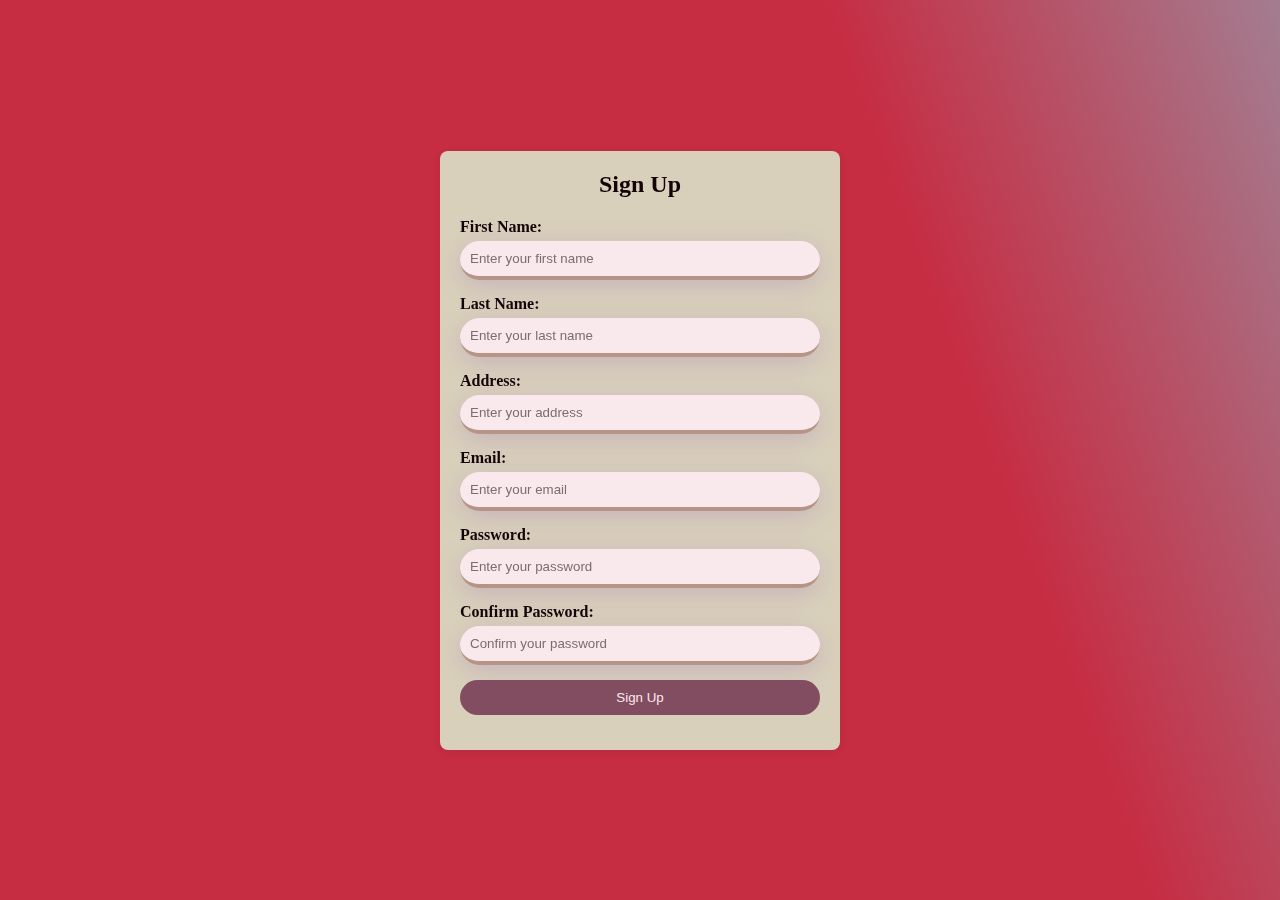
<file: form.html>
<!DOCTYPE html>
<html lang="en">
<head>
  <meta charset="UTF-8">
  <meta name="viewport" content="width=device-width, initial-scale=1.0">
  <title>Sign Up Form</title>
  <link rel="stylesheet" href="form.css">
</head>
<body>
  
  <div class="form-container">
    <h2>Sign Up</h2>

    <form id="signupForm" onsubmit="return validateForm()">

      <div class="form-group">
        <label for="firstname">First Name:</label>
        <input type="text" id="firstname" name="firstname" placeholder="Enter your first name" required>
        <span id="firstnameError" class="error"></span>
      </div>

      <div class="form-group">
        <label for="lastname">Last Name:</label>
        <input type="text" id="lastname" name="lastname" placeholder="Enter your last name" required>
        <span id="lastnameError" class="error"></span>
      </div>

      <div class="form-group">
        <label for="address">Address:</label>
        <input type="text" id="address" name="address" placeholder="Enter your address " required>
        <span id="adressError" class="error"></span>
      </div>

      <div class="form-group">
        <label for="email">Email:</label>
        <input type="email" id="email" name="email" placeholder="Enter your email" required>
        <span id="emailError" class="error"></span>
      </div>

      <div class="form-group">
        <label for="password">Password:</label>
        <input type="password" id="password" name="password" placeholder="Enter your password" required>
        <span id="passwordError" class="error"></span>
      </div>

      <div class="form-group">
        <label for="confirmPassword">Confirm Password:</label>
        <input type="password" id="confirmPassword" name="confirmPassword" placeholder="Confirm your password" required>
        <span id="confirmPasswordError" class="error"></span>
      </div>

      <div class="form-group">
        <button type="submit">Sign Up</button>
      </div>
    </form>
  </div>

  <script src="form.js"></script>
</body>
</html>
</file>
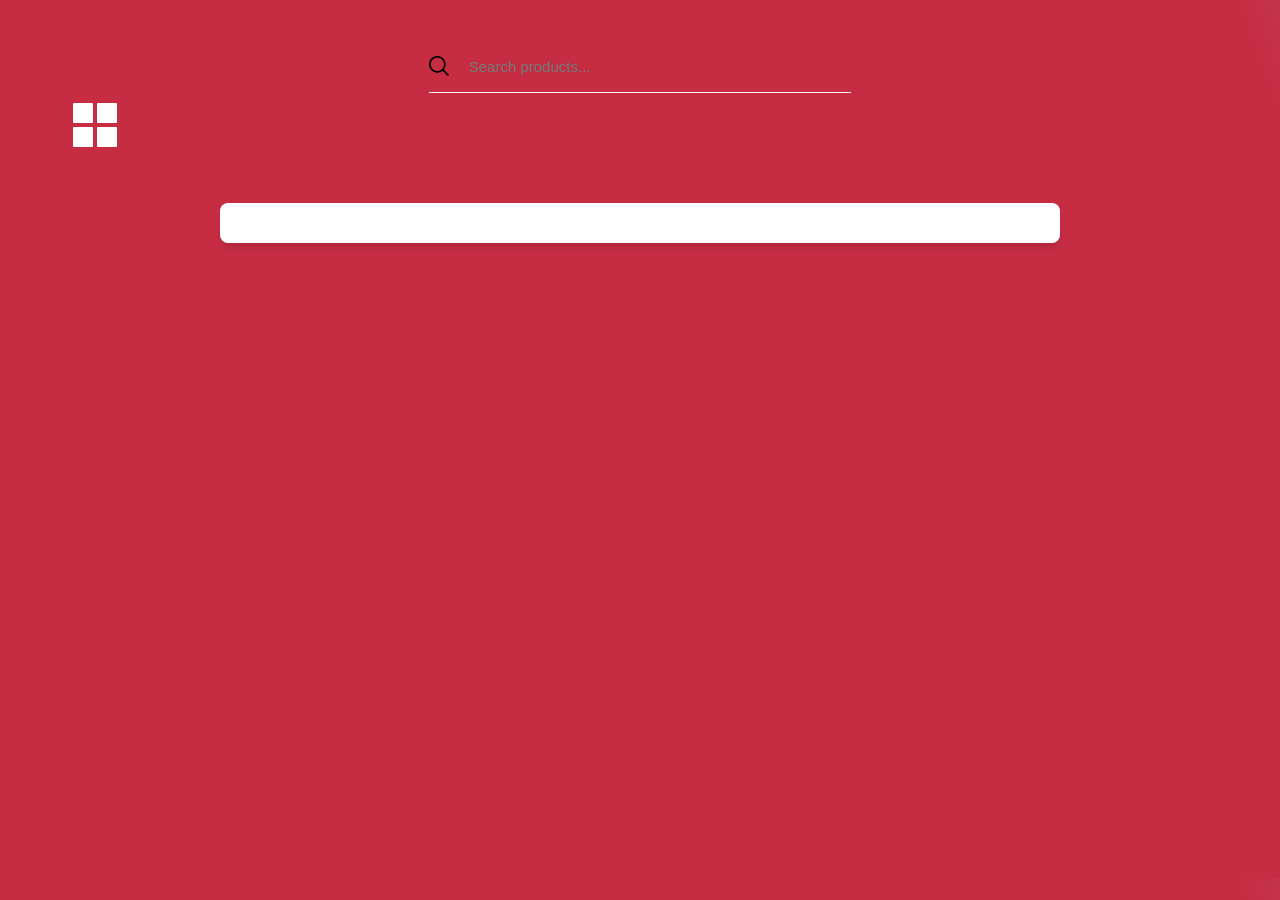
<file: items.html>
<!DOCTYPE html>
<html lang="en">
<head>
    <meta charset="UTF-8">
    <meta name="viewport" content="width=device-width, initial-scale=1.0">
    <title>Document</title>
<link rel="stylesheet" href="item.css">
</head>
<body>

    

    


    <div id="serch">
        <input type="text" id="search-input" placeholder="Search products...">
    </div>
    <div id="bigDiv" onclick="goToPage()">
        <div class="smalDivs" style="transform-origin: 100% 100%;"></div>
        <div class="smalDivs" style="transform-origin: 0% 100%;"></div>
        <div class="smalDivs" style="transform-origin: 100% 0%;"></div>
        <div class="smalDivs" style="transform-origin: 0% 0%;"></div>
    </div>
    <div id="product-details">
    </div>
    </div>
   
    <script src="item.js"></script>
</body>
</html>
</file>
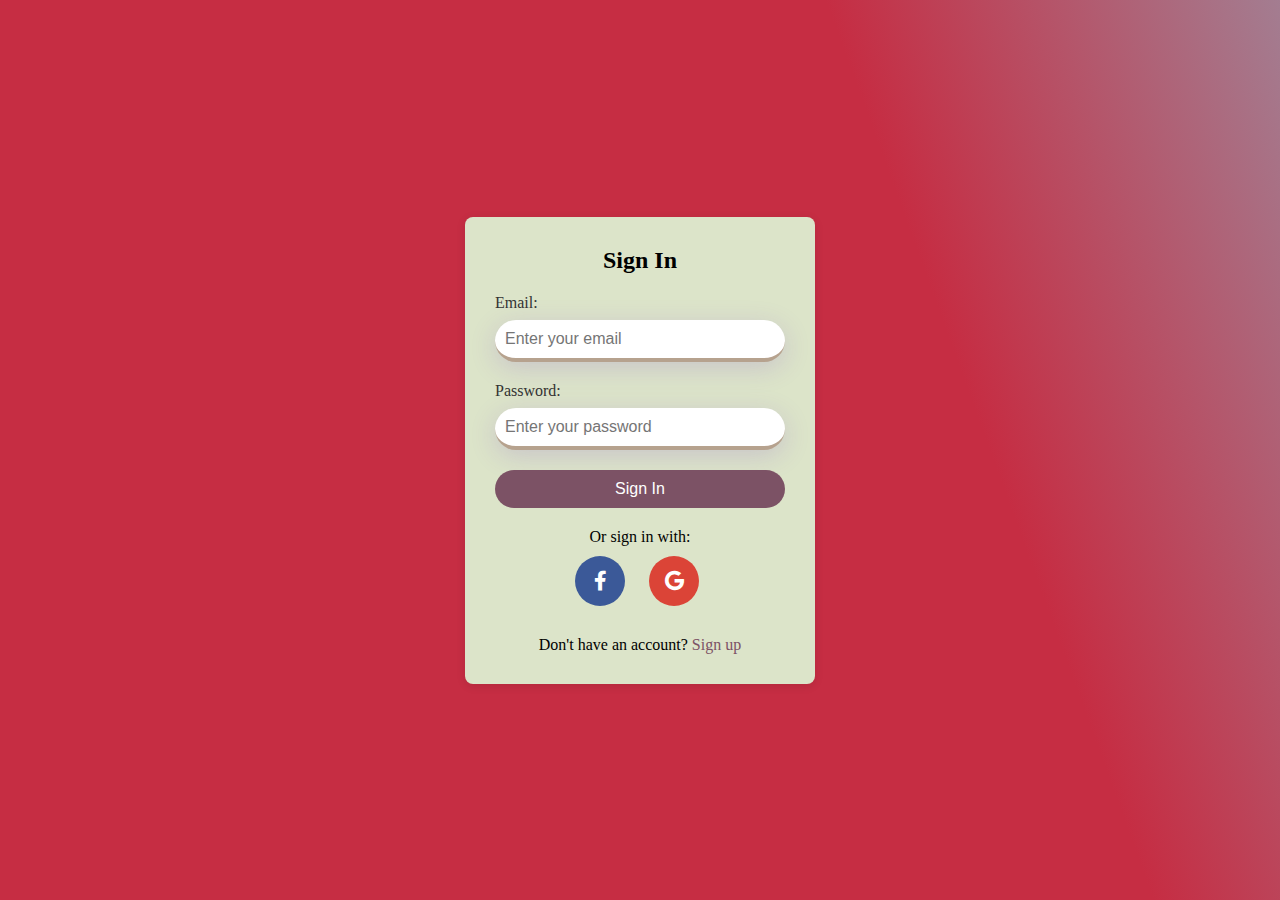
<file: sign_in.html>
<!DOCTYPE html>
<html lang="en">
<head>
    <meta charset="UTF-8">
    <meta name="viewport" content="width=device-width, initial-scale=1.0">
    <title>Sign In</title>
    <link href="https://cdnjs.cloudflare.com/ajax/libs/font-awesome/5.15.4/css/all.min.css" rel="stylesheet">
    <link rel="stylesheet" href="sign_in.css">
</head>
<body>

    <div class="form-container">
        <h2>Sign In</h2>
        <form id="sign-in-form">
            <div class="input-group">
                <label for="email">Email:</label>
                <input type="email" id="email" name="email" required placeholder="Enter your email">
                <span id="email-error" class="error-message"></span>
            </div>
            <div class="input-group">
                <label for="password">Password:</label>
                <input type="password" id="password" name="password" required placeholder="Enter your password">
                <span id="password-error" class="error-message"></span>
            </div>
            <button type="submit" id="submit-btn">Sign In</button>
        </form>

        <p>Or sign in with:</p>
        <div class="social-login">
          
            <a href="https://www.facebook.com" target="_blank" class="social-btn facebook-btn">
                <i class="fab fa-facebook-f"></i> 
            </a>
            <a href="https://accounts.google.com" target="_blank" class="social-btn google-btn">
                <i class="fab fa-google"></i> 
            </a>
        </div>

        <p>Don't have an account? <a href="form.html" target="_self">Sign up</a></p>
    </div>

    </div>


    <script src="sign_in.js"></script>
</body>
</html>
</file>
<file: form.css>
* {
    margin: 0;
    padding: 0;
    box-sizing: border-box;
  }
  

  body {
    font-family: Arial, sans-serif;
    background-color: #F5F5DC;
    display: flex;
    justify-content: center;
    align-items: center;
    height: 100vh;
    margin: 0;
    padding: 0;
    font-family: Arial, sans-serif;

    background: linear-gradient(250deg,
            #c62d43,
            #c62d43,
            #c62d43,
            #7c5265,
            #9897aa,
            #c62d43,
            #c62d43,
            #c62d43,
            #c62d43);
    animation: gradient 15s ease infinite;
    background-size: 300% 300%;
    font-family: 'MyWebFont';
    
   
  }
  
  @keyframes gradient {
    0% {
        background-position: 0% 50%;
    }

    25% {
        background-position: 50% 50%;
    }

    50% {
        background-position: 100% 50%;
    }

    75% {
        background-position: 50% 50%;
    }

    100% {
        background-position: 0% 50%;
    }
}

  .form-container {
    background-color: #DCE4C9;
    padding: 20px;
    border-radius: 8px;
    box-shadow: 0 2px 10px rgba(0, 0, 0, 0.1);
    width: 400px;
    max-width: 100%;
    opacity: 0.9;
  }
  
  h2 {
    text-align: center;
    margin-bottom: 20px;
  }
  
  .form-group {
    margin-bottom: 15px;
  }
  
  label {
    font-weight: bold;
    display: block;
    margin-bottom: 5px;
  }
  
  input[type="text"],
  input[type="email"],
  input[type="password"] {
    width: 100%;
    padding: 10px;
    /* border: 1px solid #ccc;
    border-radius: 4px; */
    border-style: solid;
    border-width: 0px 0px 4px;
    border-color: #B6A28E;
    border-radius: 30px;
    box-shadow: 0px 6px 27px 0px rgba(127, 68, 201, 0.2);
    /* border-radius: 4px; */
    
  }
  
  button {
    width: 100%;
    padding: 10px;
    background-color: #7c5265;
    color: white;
   border: none;
   border-radius: 30px;
    cursor: pointer;
  }
  
  button:hover {
    background-color: #ffffff;
    color:black;
  }
  
  .error {
    color: red;
    font-size: 12px;
  }
  
  input:focus {
    border-color: #7c5265;
  }
</file>
<file: item.css>
body {
    background: linear-gradient(250deg,
    #c62d43,
    #c62d43,
    #c62d43,
    #7c5265,
    #9897aa,
    #c62d43,
    #c62d43,
    #c62d43,
    #c62d43);
animation: gradient 15s ease infinite;
background-size: 300% 300%;
font-family: "Helvetica";
margin: 0;
padding: 0;
text-align: center;
}
@keyframes gradient {
0% {
background-position: 0% 50%;
}

25% {
background-position: 50% 50%;
}

50% {
background-position: 100% 50%;
}

75% {
background-position: 50% 50%;
}

100% {
background-position: 0% 50%;
}
}

h1 {
color: #555;
margin-bottom: 20px;
}

/* Container for product details */
#product-details {
max-width: 800px;
margin: 50px auto;
background: #fff;
box-shadow: 0 4px 6px rgba(0, 0, 0, 0.1);
border-radius: 8px;
overflow: hidden;
padding: 20px;
}

/* Product details styling */
.product-details h2 {
font-size: 2em;
margin-bottom: 10px;
color: #007BFF;
}

.product-details p {
font-size: 1em;
margin: 10px 0;
line-height: 1.5;
}

#product-details img {
display: block;
max-width: 100%;
height: auto;
margin: 20px 0;
border-radius: 8px;
animation: slideInFromTop 5s ease-in-out;
}
@keyframes slideInFromTop {
from {
transform: translateY(-100%);
opacity: 0;
}
to {
transform: translateY(0);
opacity: 1;
}
}
#product-details img:hover {
width: 200px;

box-shadow: 0 12px 20px rgba(0, 0, 0, 0.3), 0 4px 6px rgba(0, 0, 0, 0.15);
border-radius: 12px;
}
#search-input {
    margin-top: 40px;
    width: 380px;
    height: 50px;
    background-color: transparent;
    border: none;
    border-bottom: 1px solid white;
    font-size: large;
    background-image: url('pro/search.png');
    background-size: 20px 20px;
    background-repeat: no-repeat;
    background-position: left center;
    padding-left: 40px;
    color: white;
    font-size: 15px;
    font-weight: 100;
    }
    
    #search-input:focus {
    border-bottom: 1px solid white; 
    outline: none; 
    }

/* Responsive styles */
@media (max-width: 768px) {
#product-details {
padding: 15px;
}

.product-details h2 {
font-size: 1.5em;
}

.product-details p {
font-size: 0.9em;
}
}


.serch{
display: flex;
justify-content: center;
align-items: center;
height: 100vh;
}
#search-input {
margin-top: 40px;
width: 380px;
height: 50px;
background-color: transparent;
border: none;
border-bottom: 1px solid white;
font-size: large;
background-image: url('pro/search.png');
background-size: 20px 20px;
background-repeat: no-repeat;
background-position: left center;
padding-left: 40px;
color: white;
font-size: 15px;
font-weight: 100;
}

#search-input:focus {
border-bottom: 1px solid white; 
outline: none; 
}

.smalDivs {
position: relative;
display: inline-block;
width: 20px;
height: 20px;
border-radius: 1px;
background-color: white;

}


#bigDiv {
width: 50px;
height: 50px;
margin-top: 10px;
margin-left: 70px;
}

#bigDiv:hover .smalDivs {
animation: rotateAroundCorner 1.5s infinite;
}



@keyframes rotateAroundCorner {
from {
transform: rotate(0deg);
}

to {
transform: rotate(360deg);
}
}
</file>
<file: sign_in.css>
* {
    margin: 0;
    padding: 0;
    box-sizing: border-box;
}

body {
    font-family: Arial, sans-serif;
    background-color: #f0f0f0;
    display: flex;
    justify-content: center;
    align-items: center;
    height: 100vh;
    margin: 0;
    padding: 0;
    font-family: Arial, sans-serif;

    background: linear-gradient(250deg,
            #c62d43,
            #c62d43,
            #c62d43,
            #7c5265,
            #9897aa,
            #c62d43,
            #c62d43,
            #c62d43,
            #c62d43);
    animation: gradient 15s ease infinite;
    background-size: 300% 300%;
    font-family: 'MyWebFont';
}

@keyframes gradient {
    0% {
        background-position: 0% 50%;
    }

    25% {
        background-position: 50% 50%;
    }

    50% {
        background-position: 100% 50%;
    }

    75% {
        background-position: 50% 50%;
    }

    100% {
        background-position: 0% 50%;
    }
}

.form-container {
    background-color: #DCE4C9;
    padding: 30px;
    border-radius: 8px;
    box-shadow: 0 2px 10px rgba(0, 0, 0, 0.1);
    width: 350px;
}

h2 {
    text-align: center;
    margin-bottom: 20px;
}

.input-group {
    margin-bottom: 20px;
    border-color: #B6A28E;
    border-radius: 30px;
}

label {
    display: block;
    margin-bottom: 8px;
    color: #333;
}

input {
    width: 100%;
    padding: 10px;
    border: 1px solid #B6A28E;
    border-radius: 30px;
    font-size: 16px;
    border-width: 0px 0px 4px;
    box-shadow: 0px 6px 27px 0px rgba(127, 68, 201, 0.2);
}

button {
    width: 100%;
    padding: 10px;
    color: white;
    font-size: 16px;
    background-color: #7c5265;
   border: none;
   border-radius: 30px;
    cursor: pointer;
}

button:hover {
    background-color: #ffffff;
    color:black;
}

.error-message {
    color: red;
    font-size: 12px;
    margin-top: 5px;
}

p {
    text-align: center;
    margin-top: 20px;
}

a {
    color: #7c5265;
    text-decoration: none;
}

a:hover {
    text-decoration: underline;
}

input:focus {
    border-color: #7c5265;
  }


.social-btn {
    display: inline-block;
    width: 50px;
    height: 50px;
    line-height: 50px;
    text-align: center;
    margin: 10px;
    border-radius: 50%;
    color: white;
    font-size: 20px;
    text-decoration: none;
    transition: background-color 0.3s ease;
}

.facebook-btn {
    background-color: #3b5998; 
}

.facebook-btn:hover {
    background-color: #2d4373; 
}

.google-btn {
    background-color: #db4437;
}

.google-btn:hover {
    background-color: #a53327; 
}
.social-login {
    justify-content: center; 
    margin-left: 70px;
}
</file>
